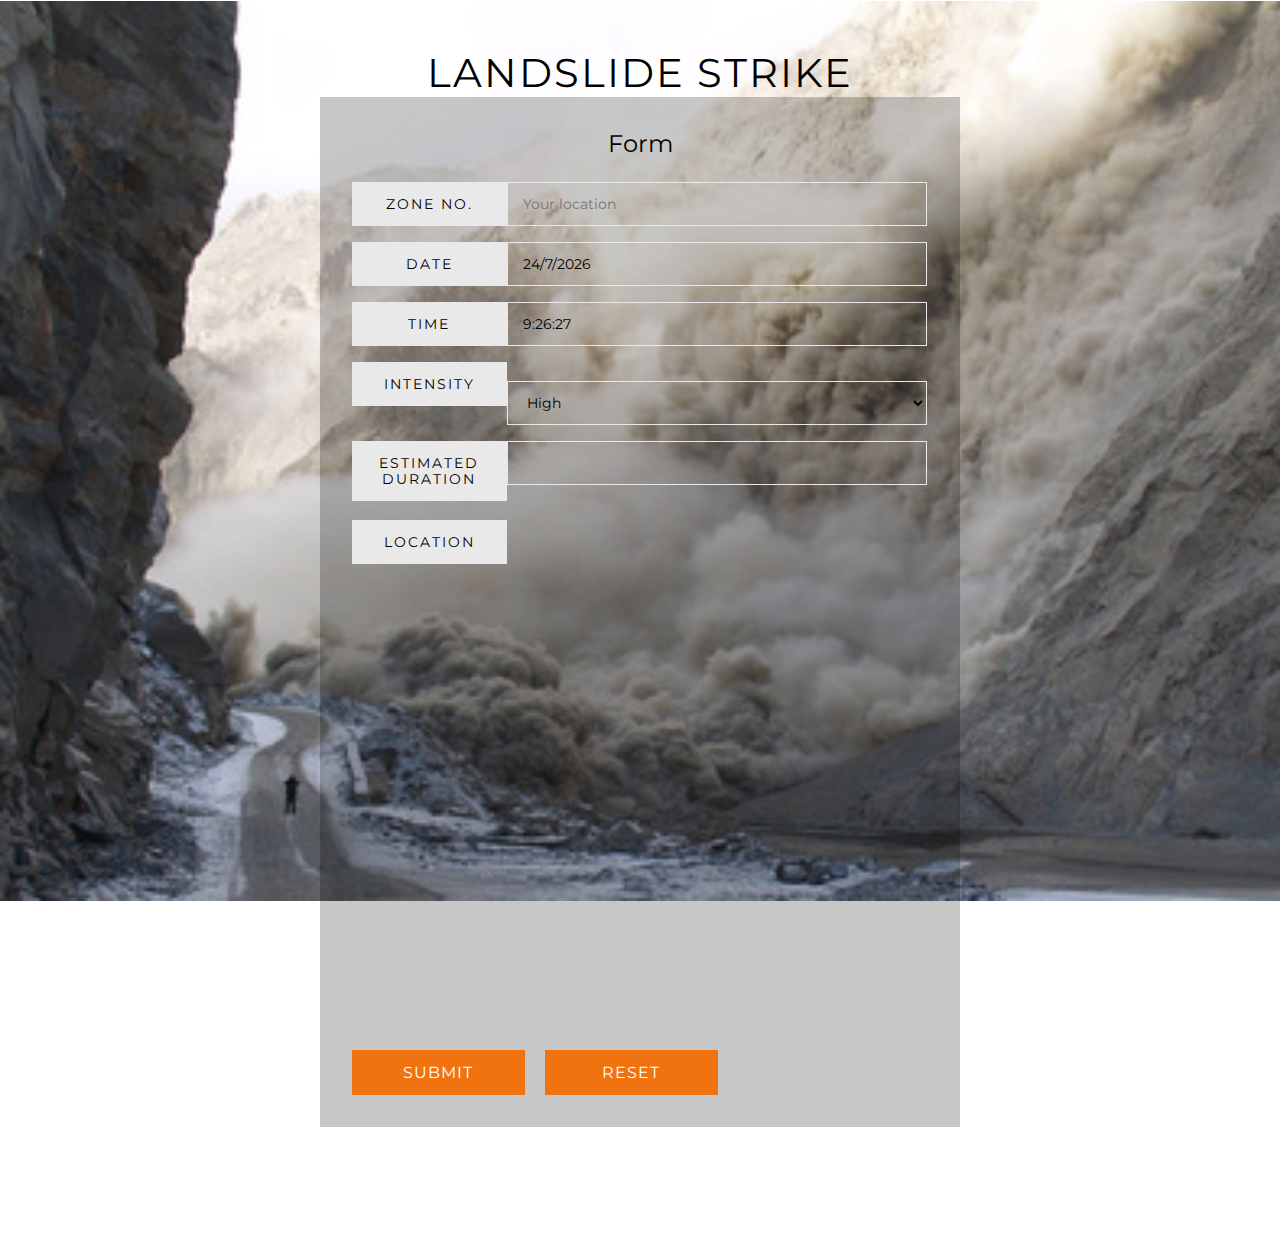
<file: web/index.html>
<!DOCTYPE html>
<html>
<head>
<title>GET DATA</title>

<script type="application/x-javascript"> addEventListener("load", function() { setTimeout(hideURLbar, 0); }, false);
		function hideURLbar(){ window.scrollTo(0,1);
		 }
		 </script>
<!-- //for-mobile-apps -->
<link href="css/style.css" rel="stylesheet" type="text/css" media="all" />
<!--<link rel="stylesheet" href="css/flexslider.css" type="text/css" media="screen" property="" />-->
<!-- js -->
<script src="js/jquery-2.2.3.min.js"></script> 
<!-- //js -->
<link href="//fonts.googleapis.com/css?family=Montserrat:400,700" rel="stylesheet">
</head>
<body>
	<div class="main">
		<h1>Landslide Strike</h1>
		

		<div class="w3_agile_main_grids">
			<section class="slider">
				<div class="flexslider">

							<div class="agileits_w3layouts_main_grid">
								<h3>Form</h3>
								<form name="karan"action="insertdata.php" method="post">
									<span>
										<label>Zone no.</label>
										<input id='zone' name="zone" type="text" placeholder="Your location" >
									</span>
									<span>
										<label id="date">Date</label>
										<input id ="date" name="Email" type="text" placeholder="Current Date" required="">
									</span>
									<span>
										<label>Time</label>
										<input name="Mobile" type="text" placeholder="Current time" required="">
									</span>
									<span>
										<label>Intensity</label>
										<br>
										<select name="Website" type="text" placeholder="" required="">
											<option value="High">High</option>
											<option value="Medium">Medium</option>
											<option value="Low">Low</option>
										</select>
									</span>
									<span>
										<label>Estimated Duration</label>
										<input name="Address" type="text" placeholder="" required="">
									</span>
									<div class="agileinfo_map">
									<span>
									<br>
									<label>Location</label>

										<iframe src="https://www.google.com/maps/embed?pb=!1m14!1m12!1m3!1d56077.41963200858!2d77.33060889999996!3d28.544566800000002!2m3!1f0!2f0!3f0!3m2!1i1024!2i768!4f13.1!5e0!3m2!1sen!2sin!4v1493528238430" width="600" height="450" frameborder="0" style="border:0" allowfullscreen></iframe>
										</span>
									</div>
									<div class="w3_agileits_submit">
										<input type="submit" value="submit">
										<input id="ans" type="submit" value="reset">
									</div>
								</form>
							</div>
				</div>
			</section>
		</div>
		<div class="agileits_copyright">
			<p>Nasa Space App Challenge</p>
		</div>
	</div>

	<script >
		(function getDate(){
 var todaydate = new Date();
 var day = todaydate.getDate();
 var month = todaydate.getMonth() + 1;
 var year = todaydate.getFullYear();
 var datestring = day + "/" + month + "/" + year;
 document.karan.Email.value=datestring;
		})();
		(function mytime(){
 var todaydate = new Date();
 var hr = todaydate.getHours();
 var min = todaydate.getMinutes();
 var sec = todaydate.getSeconds();
 var timestring = hr + ":" + min + ":" + sec;
 document.karan.Mobile.value=timestring;
 setTimeout("mytime()",1000);
		})();
/*var map, infoWindow;
      function initMap() {
        map = new google.maps.Map(document.getElementById('map'), {
          center: {lat: -34.397, lng: 150.644},
          zoom: 6
        });
        infoWindow = new google.maps.InfoWindow;

        // Try HTML5 geolocation.
        if (navigator.geolocation) {
          navigator.geolocation.getCurrentPosition(function(position) {
            var pos = {
              lat: position.coords.latitude,
              lng: position.coords.longitude
            };

            infoWindow.setPosition(pos);
            infoWindow.setContent('Location found.');
            infoWindow.open(map);
            map.setCenter(pos);
          }, function() {
            handleLocationError(true, infoWindow, map.getCenter());
          });
        } else {
          // Browser doesn't support Geolocation
          handleLocationError(false, infoWindow, map.getCenter());
        }
      }

      function handleLocationError(browserHasGeolocation, infoWindow, pos) {
        infoWindow.setPosition(pos);
        infoWindow.setContent(browserHasGeolocation ?
                              'Error: The Geolocation service failed.' :
                              'Error: Your browser doesn\'t support geolocation.');
        infoWindow.open(map);
      };*/

 </script>
   <!--<script async defer src="https://maps.googleapis.com/maps/api/js?key=AIzaSyBWOjvymJ5S3yRZf1BhHSh7uyK4Xvi_yHI&callback=initMap"
  type="text/javascript"></script>-->

</body>
</html>
</file>
<file: web/css/style.css>
/* reset */
html,body,div,span,applet,object,iframe,h1,h2,h3,h4,h5,h6,p,blockquote,pre,a,abbr,acronym,address,big,cite,code,del,dfn,em,img,ins,kbd,q,s,samp,small,strike,strong,sub,sup,tt,var,b,u,i,dl,dt,dd,ol,nav ul,nav li,fieldset,form,label,legend,table,caption,tbody,tfoot,thead,tr,th,td,article,aside,canvas,details,embed,figure,figcaption,footer,header,hgroup,menu,nav,output,ruby,section,summary,time,mark,audio,video{margin:0;padding:0;border:0;font-size:100%;font:inherit;vertical-align:baseline;}
article, aside, details, figcaption, figure,footer, header, hgroup, menu, nav, section {display: block;}
ol,ul{list-style:none;margin:0px;padding:0px;}
blockquote,q{quotes:none;}
blockquote:before,blockquote:after,q:before,q:after{content:'';content:none;}
table{border-collapse:collapse;border-spacing:0;}
/* start editing from here */
a{text-decoration:none;}
.txt-rt{text-align:right;}/* text align right */
.txt-lt{text-align:left;}/* text align left */
.txt-center{text-align:center;}/* text align center */
.float-rt{float:right;}/* float right */
.float-lt{float:left;}/* float left */
.clear{clear:both;}/* clear float */
.pos-relative{position:relative;}/* Position Relative */
.pos-absolute{position:absolute;}/* Position Absolute */
.vertical-base{	vertical-align:baseline;}/* vertical align baseline */
.vertical-top{	vertical-align:top;}/* vertical align top */
nav.vertical ul li{	display:block;}/* vertical menu */
nav.horizontal ul li{	display: inline-block;}/* horizontal menu */
img{max-width:100%;}
/*end reset*/
html, body{
    font-size: 100%;
	font-family: 'Montserrat', sans-serif;
	background:url(../images/banner1.jpg) no-repeat 0px 0px;
	background-size:cover;
	-webkit-background-size:cover;
	-moz-background-size:cover;
	-o-background-size:cover;
	-ms-background-size:cover;
	background-attachment:fixed;
}
h1,h2,h3,h4,h5,h6,input,p,a,select,button,textarea{
	font-family: 'Montserrat', sans-serif;
	margin:0;
}
ul,label{
	margin:0;
	padding:0;
}
body a:hover,body a{
	text-decoration:none;
}
/*-- main --*/
.agileits_copyright{
	text-align: center;
}
.agileits_copyright p{
	font-size: 1em;
    color:#fff;
    margin: 3em 0 0;
    line-height: 1.8em;
    padding: 0 1em;
    text-transform: capitalize;
}
.agileits_copyright p a{
	color:#1dc3fb;
	text-decoration:underline;
}
.agileits_copyright p a:hover{
	color:#fff;
}
button{
	text-decoration: none;
}
input[type="submit"],a,button,input[type="reset"]{
	transition:.5s ease-in;
	-webkit-transition:.5s ease-in;
	-moz-transition:.5s ease-in;
	-o-transition:.5s ease-in;
	-ms-transition:.5s ease-in;
}
.main{
	margin: 3em auto;
    position: relative;
    height: 100%;
}
	
.main h1{
	text-align: center;
    color: #000;
    font-size: 2.5em;
    text-transform: uppercase;
    letter-spacing: 2px;
}
/*-- //main --*/
.w3_agile_main_grids{
	width:40%;
	margin:0 auto;
}
.agile_para{
	font-size: 14px;
    color: #fff;
    line-height: 2em;
    width: 45%;
    margin:1em auto 2.5em;
    text-align: center;
}
.agileits_w3layouts_main_grid{
	padding:2em;
	background:rgba(0, 0, 0, 0.22);
}
.agileits_w3layouts_main_grid h3{
	font-size:1.5em;
	color:#000;
	text-align:center;
	margin-bottom:1em;
}
.agileits_w3layouts_main_grid form span{
	display:block;
	margin-bottom: 1em;
}
.agileits_w3layouts_main_grid span label{
	width: 22%;
    font-size: .85em;
    color: #000;
    background: #e9e9e9;
    display: inline-block;
    padding: 13px;
    text-transform: uppercase;
    float: left;
    letter-spacing: 2px;
    text-align: center;
	border: 1px solid #e9e9e9;
}
.agileits_w3layouts_main_grid input[type="text"],.agileits_w3layouts_main_grid input[type="email"],.agileits_w3layouts_main_grid select,
.agileits_w3layouts_main_grid input[type="password"]{
    padding: 13px 15px;
    color: #000;
    outline: none;
    width: 67.4%;
    font-size: .85em;
    background: none;
    border: 1px solid #e9e9e9;
}
.agileits_w3layouts_main_grid select{
	width:73% !important;
	padding: 12px 15px !important;
}
.w3_agileits_submit{
	padding:1em 0 0;
}
.w3_agileits_submit input[type="submit"], .w3_agileits_submit input[type="reset"] {
    padding: 13px 0px;
    text-transform: uppercase;
    outline: none;
    border: none;
    font-size: 1em;
    letter-spacing: 1px;
    color: #fff;
    cursor: pointer;
    width: 30%;
}
.w3_agileits_submit input[type="submit"],.w3_agileits_submit input[type="reset"]:hover {
    background: #f1730f;
}
.w3_agileits_submit input[type="submit"]{
	margin-right:1em;
}
.w3_agileits_submit input[type="reset"],.w3_agileits_submit input[type="submit"]:hover {
    background: #1dc3fb;
}
.agileinfo_map iframe{
	width:100%;
	min-height:180px;
}
/*-- start-responsive-design --*/
@media (max-width:1440px){
	.w3_agile_main_grids {
		width: 45%;
	}
}
@media (max-width:1366px){
	.w3_agile_main_grids {
		width:48%;
	}
}
@media (max-width:1280px){
	.w3_agile_main_grids {
		width:50%;
	}
}
@media (max-width:1080px){
	.agile_para {
		width: 55%;
	}
	.w3_agile_main_grids {
		width:60%;
	}
}
@media (max-width: 1024px){
	.w3_agile_main_grids {
		width: 63%;
	}
}
@media (max-width: 991px){
	.w3_agile_main_grids {
		width: 66%;
	}
}
@media (max-width: 900px){
	.agile_para {
		width: 70%;
	}
	.w3_agile_main_grids {
		width: 72%;
	}
}
@media (max-width: 800px){
	.w3_agile_main_grids {
		width: 81%;
	}
}
@media (max-width: 768px){
	.main h1 {
		font-size: 2.2em;
	}
	.agileits_w3layouts_main_grid input[type="text"], .agileits_w3layouts_main_grid input[type="email"], .agileits_w3layouts_main_grid select, .agileits_w3layouts_main_grid input[type="password"] {
		width: 66.7%;
	}
	.agileits_w3layouts_main_grid select {
		width: 72.55% !important;
	}
	.agileits_w3layouts_main_grid span label {
		font-size: .8em;
	}
}
@media (max-width: 736px){
	.agileits_w3layouts_main_grid input[type="text"], .agileits_w3layouts_main_grid input[type="email"], .agileits_w3layouts_main_grid select, .agileits_w3layouts_main_grid input[type="password"] {
		width: 66.1%;
		padding: 12px 15px;
	}
	.agileits_w3layouts_main_grid span label {
		font-size: .7em;
	}
	.agileits_w3layouts_main_grid select {
		padding: 11px 15px !important;
	}
}
@media (max-width: 667px){
	.agile_para {
		width: 85%;
	}
	.agileits_w3layouts_main_grid input[type="text"], .agileits_w3layouts_main_grid input[type="email"], .agileits_w3layouts_main_grid select, .agileits_w3layouts_main_grid input[type="password"] {
		width: 64.8%;
	}
	.agileits_w3layouts_main_grid select {
		width: 71.7% !important;
	}
	.agileits_w3layouts_main_grid span label {
		letter-spacing: 1px;
	}
}
@media (max-width: 640px){
	.w3_agile_main_grids {
		width: 90%;
	}
	.agileits_w3layouts_main_grid input[type="text"], .agileits_w3layouts_main_grid input[type="email"], .agileits_w3layouts_main_grid select, .agileits_w3layouts_main_grid input[type="password"] {
		width: 65.6%;
	}
	.agileits_w3layouts_main_grid select {
		width: 72.1% !important;
	}
}
@media (max-width: 600px){
	.main h1 {
		font-size: 2em;
	}
	.agile_para {
		width: 90%;
	}
	.agileits_w3layouts_main_grid input[type="text"], .agileits_w3layouts_main_grid input[type="email"], .agileits_w3layouts_main_grid select, .agileits_w3layouts_main_grid input[type="password"] {
		width: 64.7%;
	}
	.agileits_w3layouts_main_grid select {
		width: 71.7% !important;
	}
	.agileits_copyright p {
		font-size: 14px;
		margin: 2em 0 0;
	}
}
@media (max-width: 568px){
	.agileits_w3layouts_main_grid {
		padding: 1.5em;
	}
	.agileits_w3layouts_main_grid input[type="text"], .agileits_w3layouts_main_grid input[type="email"], .agileits_w3layouts_main_grid select, .agileits_w3layouts_main_grid input[type="password"] {
		width: 64.4%;
	}
	.w3_agileits_submit input[type="submit"], .w3_agileits_submit input[type="reset"] {
		padding: 12px 0px;
		font-size: 14px;
	}
}
@media (max-width: 480px){
	.main h1 {
		font-size: 1.8em;
	}
	.agile_para {
		font-size: 13px;
	}
	.main {
		margin: 2em auto;
	}
	.agileits_w3layouts_main_grid span label {
		width: 27%;
	}
	.agileits_w3layouts_main_grid input[type="text"], .agileits_w3layouts_main_grid input[type="email"], .agileits_w3layouts_main_grid select, .agileits_w3layouts_main_grid input[type="password"] {
		width: 56.4%;
	}
	.agileits_w3layouts_main_grid select {
		width: 65% !important;
	}
	.agileits_copyright p {
		font-size: 13px;
		margin: 1em 0 0;
	}
}
@media (max-width: 414px){
	.main h1 {
		font-size: 1.6em;
	}
	.agileits_w3layouts_main_grid span label {
		width: 91%;
		display: block;
	}
	.agileits_w3layouts_main_grid input[type="text"], .agileits_w3layouts_main_grid input[type="email"], .agileits_w3layouts_main_grid select, .agileits_w3layouts_main_grid input[type="password"] {
		width: 89.6%;
	}
	.agileits_w3layouts_main_grid select {
		width: 100% !important;
	}
	.w3_agileits_submit input[type="submit"], .w3_agileits_submit input[type="reset"] {
		padding: 9px 0px;
		font-size: 12px;
	}
}
@media (max-width: 384px){
	.main h1 {
		font-size: 1.5em;
	}
	.agile_para {
		margin: 1em auto 1.5em;
	}
	.agileits_w3layouts_main_grid input[type="text"], .agileits_w3layouts_main_grid input[type="email"], .agileits_w3layouts_main_grid select, .agileits_w3layouts_main_grid input[type="password"] {
		width: 88.6%;
	}
	.agileits_w3layouts_main_grid span label {
		width: 90%;
	}
}
@media (max-width: 320px){
	.main h1 {
		font-size: 1.3em;
		letter-spacing: 1px;
	}
	.agileits_w3layouts_main_grid h3 {
		font-size: 1.2em;
	}
	.agileits_w3layouts_main_grid {
		padding: 1em;
	}
	.agileits_w3layouts_main_grid span label {
		width: 88.2%;
	}
	.agileits_w3layouts_main_grid input[type="text"], .agileits_w3layouts_main_grid input[type="email"], .agileits_w3layouts_main_grid select, .agileits_w3layouts_main_grid input[type="password"] {
		width: 86.6%;
		font-size: 13px;
		padding: 10px 15px;
	}
	.w3_agileits_submit input[type="submit"], .w3_agileits_submit input[type="reset"] {
		width: 45%;
	}
}
</file>
